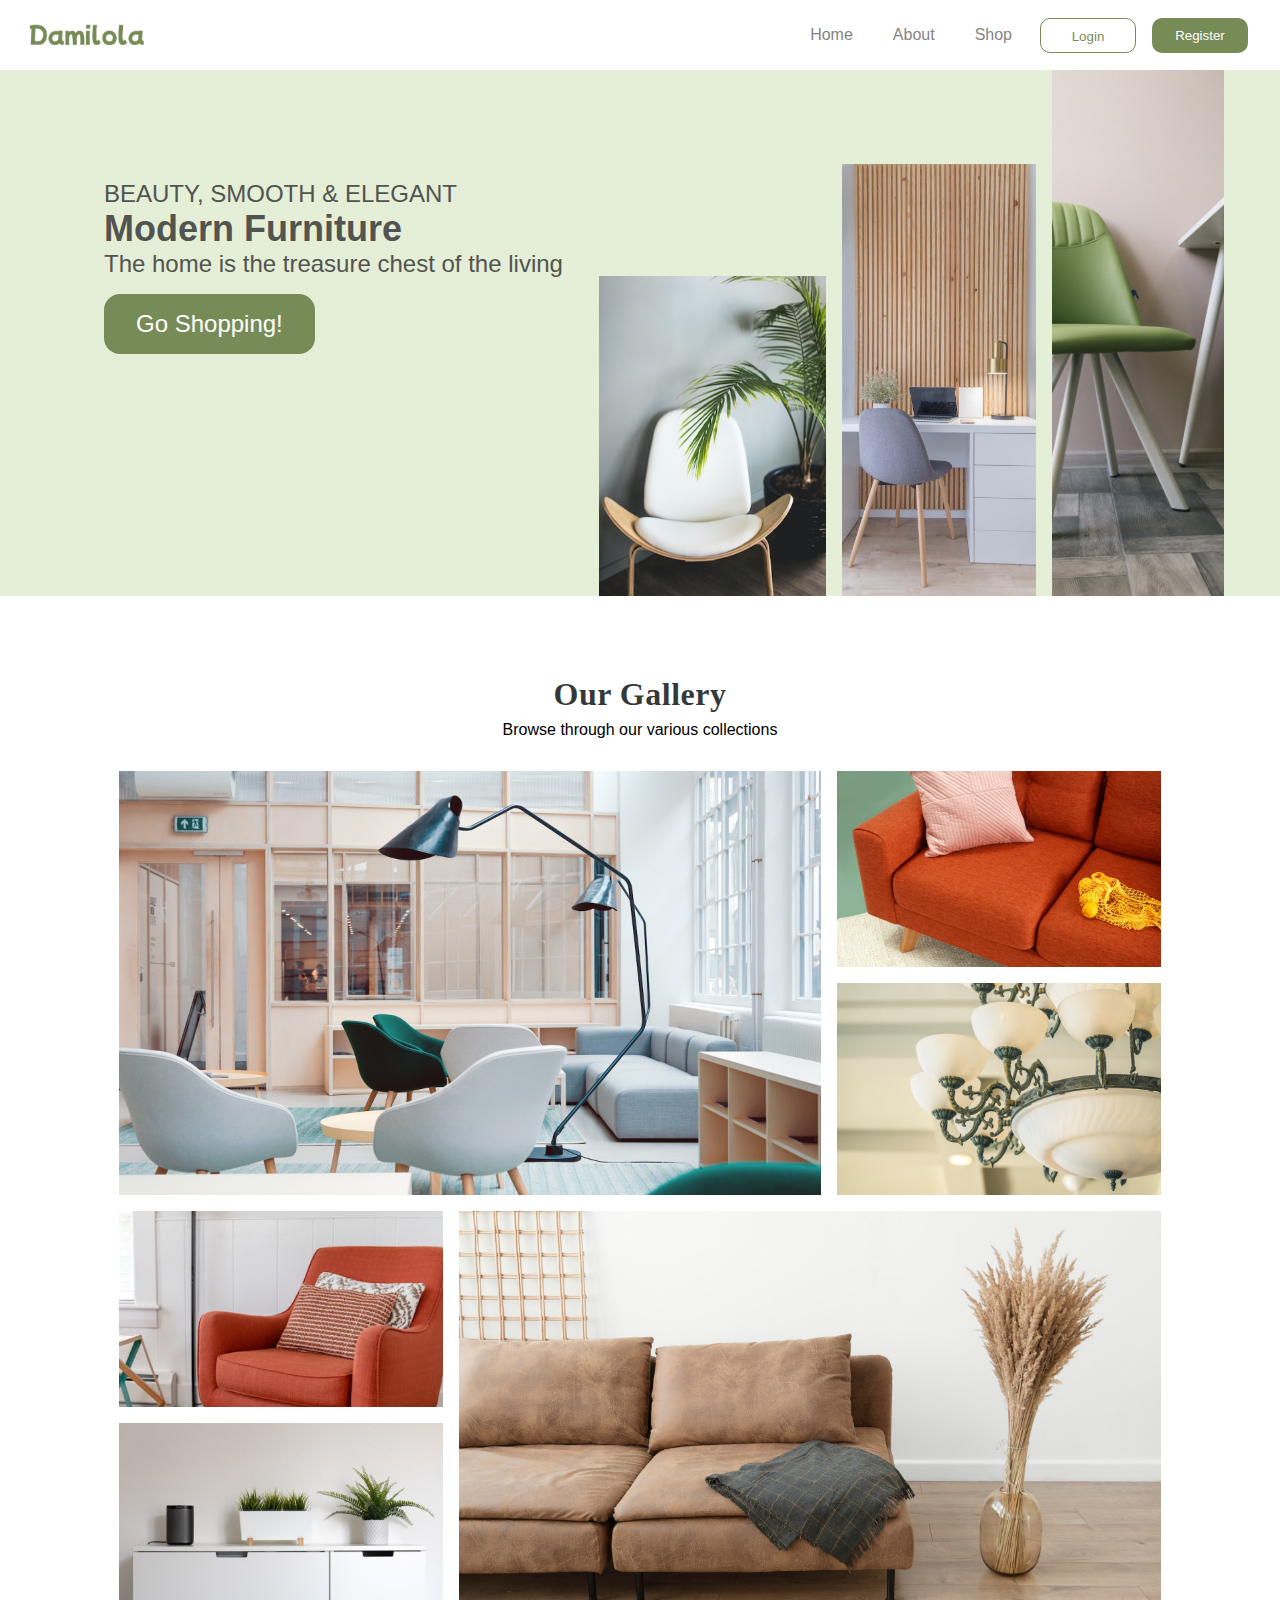
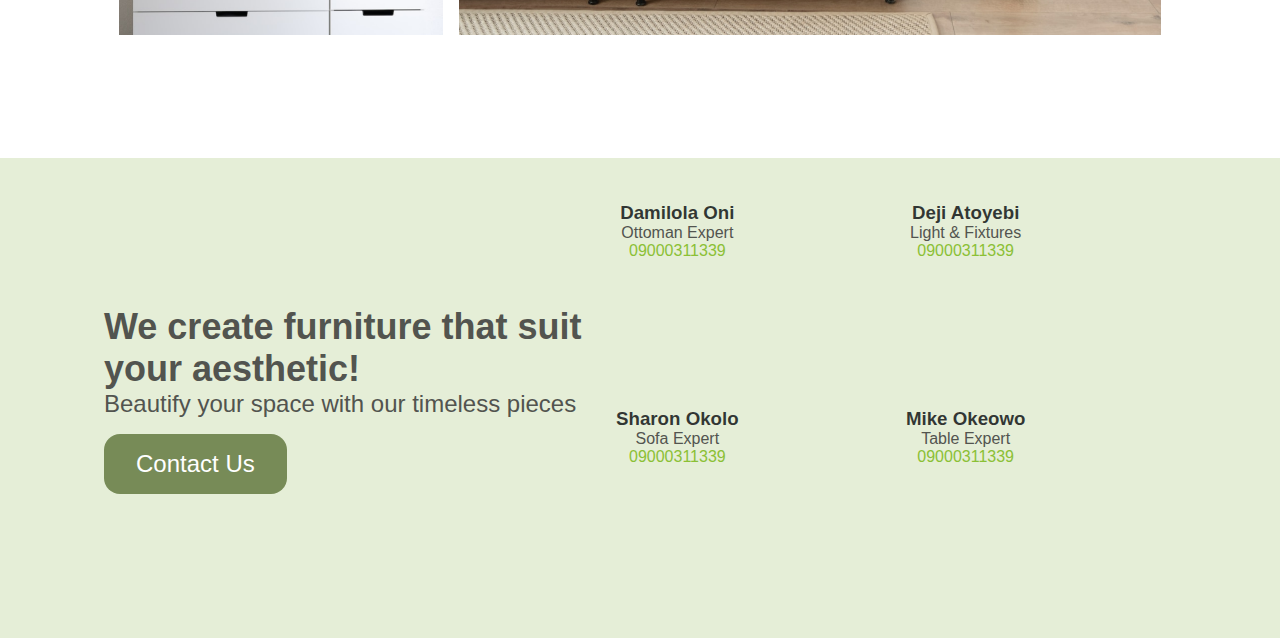
<file: index.html>
<!DOCTYPE html>
<html lang="en">

<head>
    <meta charset="UTF-8">
    <meta http-equiv="X-UA-Compatible" content="IE=edge">
    <meta name="viewport" content="width=device-width, initial-scale=1.0">
    <link rel="stylesheet" href="https://cdnjs.cloudflare.com/ajax/libs/font-awesome/6.4.0/css/all.min.css"
        integrity="sha512-iecdLmaskl7CVkqkXNQ/ZH/XLlvWZOJyj7Yy7tcenmpD1ypASozpmT/E0iPtmFIB46ZmdtAc9eNBvH0H/ZpiBw=="
        crossorigin="anonymous" referrerpolicy="no-referrer" />
    <title>HomePage</title>
    <link rel="stylesheet" href="styles.css">



</head>

<body>

    <div class="container container-nav">
        <div class="nav-bar">
            <div class="hamburger">
                <i class="fas fa-bars"></i>
            </div>

            <div class="logo"><img src="Logo (1).png"></div>

            <ul class="nav-link">
                <div class="links">
                    <li><a href="#Home">Home</a></li>
                    <li><a href="#About">About</a></li>
                    <li><a href="practice.html">Shop</a></li>
                </div>

                <!-- <li><a href="#"><i style='font-size:18px' class='fas fa-globe'></i></a></li> -->

                <div class="buttins">
                    <li><button class="nav-btn login"><a href="#">Login</a></button>
                    </li>
                    <li><button class="nav-btn register"><a href="#">Register</a></button></li>
                </div>
            </ul>

        </div>


    </div>


    <div class="container">
        <div class="hero">
            <div class="hero-text">
                <p class="tiny-p">BEAUTY, SMOOTH & ELEGANT</p>
                <h2>Modern Furniture</h2>
                <p class="big-p">The home is the treasure chest of the living</p>
                <button class="main-btn nav-btn register shop-el">Go
                    Shopping!</button>
            </div>

            <div class="hero-pics">
                <img id="hero-img1" src="hero image 1.png">
                <img id="hero-img2" src="hero image 2.png">
                <img id="hero-img3" src="hero image 3.png">
            </div>
        </div>



        <section class="showcase">
            <h2>Our Gallery</h2>
            <p class="big-p">Browse through our various collections</p>
            <div class="showcase-images">
                <div class="showcase-pics1">
                    <div class="grode">
                        <img id="showcase-img3" src="gallery rect 2.png">
                        <img id="showcase-img2" src="gallery rect 3 (2).png">
                    </div>
                    <img id="showcase-img1" src="gallery big image.png">

                </div>

                <div class="showcase-pics2">
                    <div class="grode">
                        <img id="showcase-img3" src="gallery rect 2 (1).png">
                        <img id="showcase-img2" src="gallery rect 3 (1).png">
                    </div>
                    <img id="showcase-img1" src="gallery big image (1).png">
                </div>
            </div>
        </section>
        <section class="admin-section hero">
            <div class="hero-text">
                <h2>We create furniture that suit your aesthetic!</h2>
                <p class="big-p">Beautify your space with our timeless pieces</p>
                <button class="main-btn nav-btn register shop-el">Contact Us</button>
            </div>

            <div class="admin1">

                <div class="admin-info">
                    <h3>Damilola Oni</h3>
                    <p>Ottoman Expert</p>
                    <p class="phone-no">09000311339</p>
                </div>

                <div class="admin-info">
                    <h3>Deji Atoyebi</h3>
                    <p>Light & Fixtures</p>
                    <p class="phone-no">09000311339</p>
                </div>

                <div class="admin-info">
                    <h3>Sharon Okolo</h3>
                    <p>Sofa Expert</p>
                    <p class="phone-no">09000311339</p>
                </div>
                <div class="admin-info">
                    <h3>Mike Okeowo</h3>
                    <p>Table Expert</p>
                    <p class="phone-no">09000311339</p>
                </div>
            </div>
    </div>
    </section>




    <!-- <section class="message-us">
        <div class="from">
            <h2>Drop us a message</h2>
            <form method="post" action="#">
                <label for="name" id="name" class="big-p">Name</label>

                <input type="text" name="name" id="name" class="message-input">
                <label class="big-p" id="Contact">Contact Number</label>
                <input type="text" name="Contact" id="Contact" class="message-input">
                <label class="big-p">Message</label>
                <textarea id="sms" name="sms" rows="8" cols="30"></textarea>
            </form>
        </div>

        <div class="last-img">
            <img src="hero image 4.png">
        </div>
    </section> -->

    </div>

    <script src="main.js"></script>
</body>

</html>
</file>
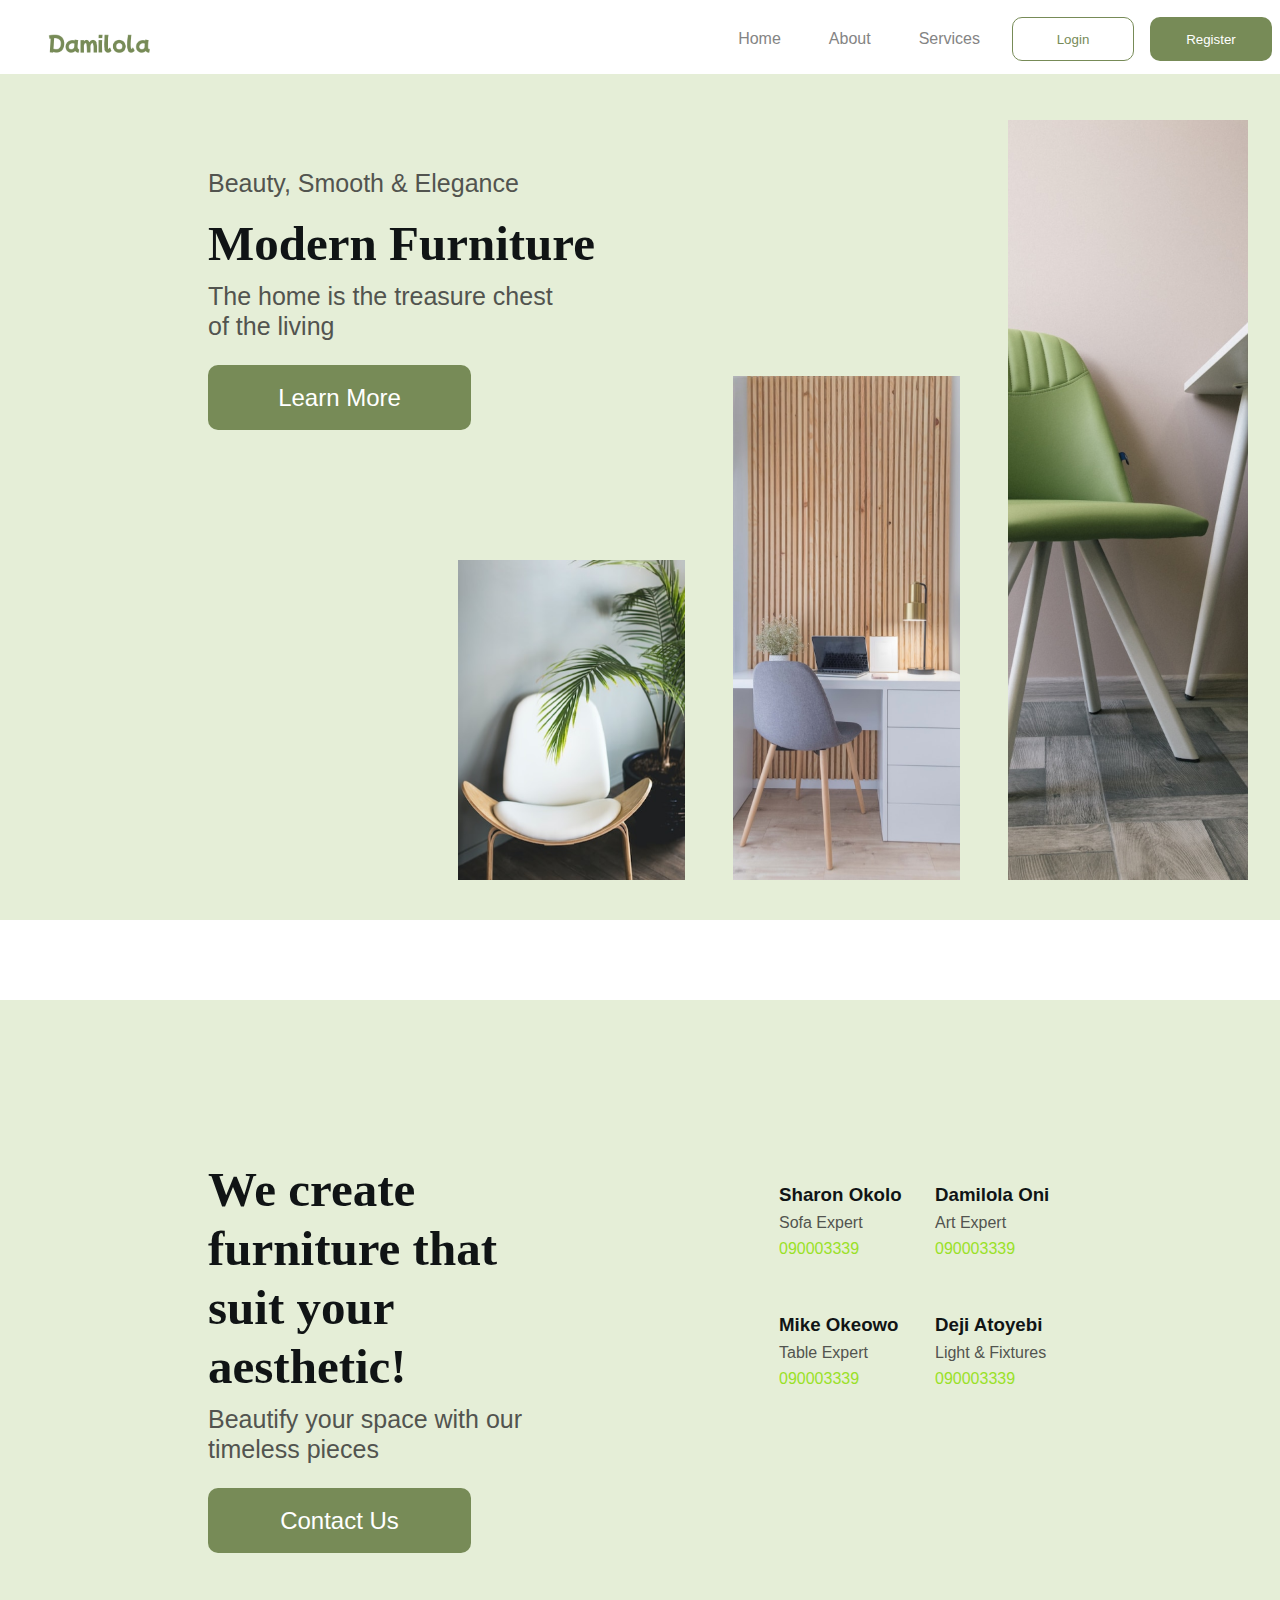
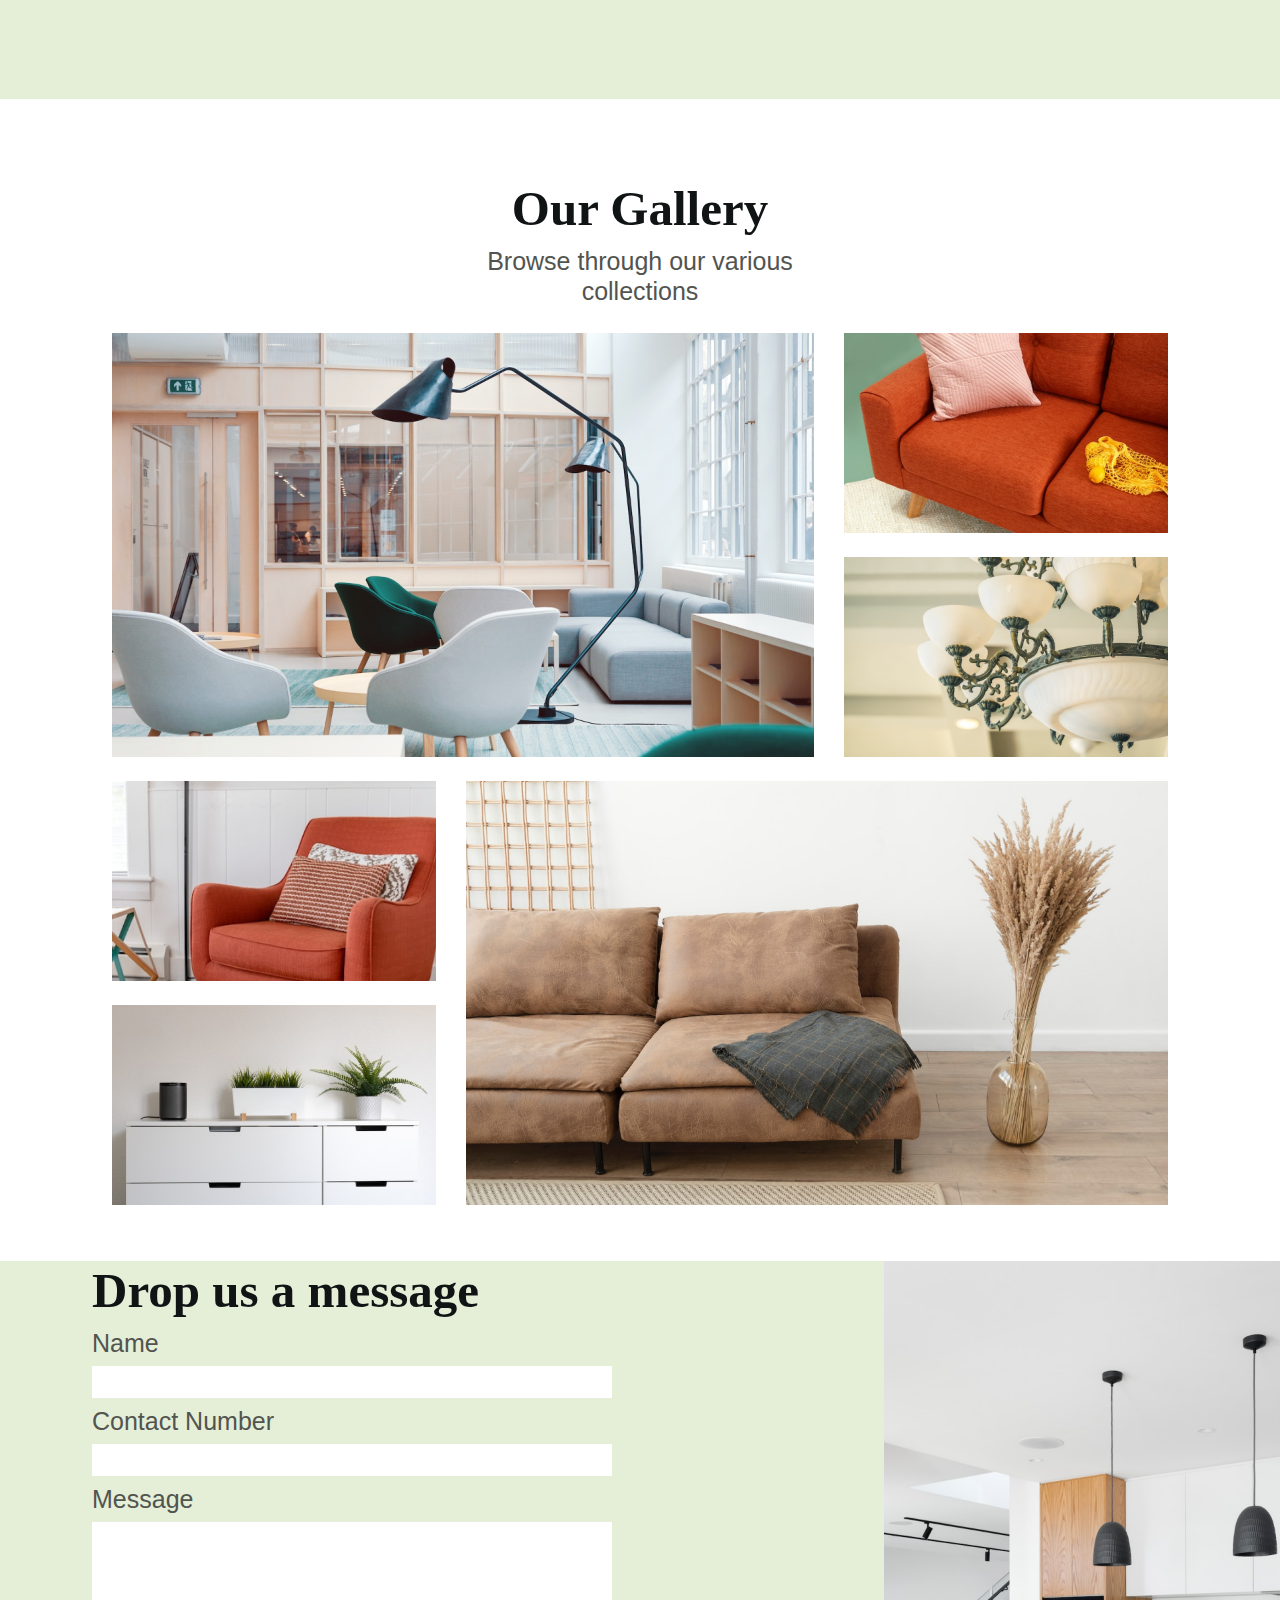
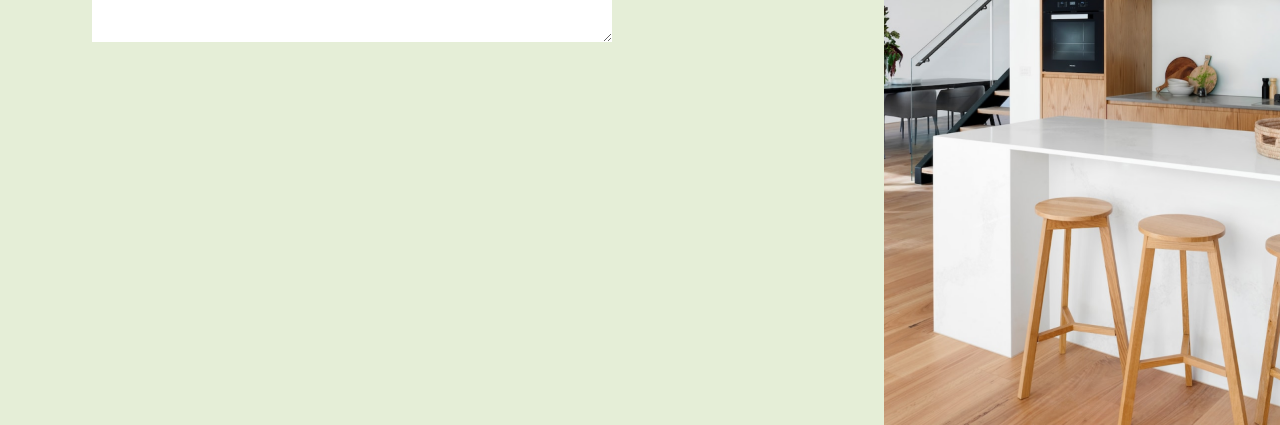
<file: Furniture/index.html>
<!DOCTYPE html>
<html lang="en">

<head>
    <meta charset="UTF-8">
    <meta http-equiv="X-UA-Compatible" content="IE=edge">
    <meta name="viewport" content="width=device-width, initial-scale=1.0">
    <title>Document</title>
    <link rel="stylesheet" href="styles.css">


</head>

<body>
    <div class="container">


        <div class="nav-bar">
            <div class="logo"><img src="Logo (1).png"></div>
            <ul class="nav-link">
                <li><a href="#Home">Home</a></li>
                <li><a href="#About">About</a></li>
                <li><a href="#Services">Services</a></li>
            </ul>
            <button class="nav-btn login"><a href="#">Login</a></button>
            <button class="nav-btn register"><a href="#">Register</a></button>
        </div>

        <div class="hero">
            <p class="tiny-p">Beauty, Smooth & Elegance</p>
            <h2>Modern Furniture</h2>
            <p class="big-p">The home is the treasure chest of the living</p>
            <button class="main-btn nav-btn register">Learn More</button>

            <div class="hero-pics">
                <img id="hero-img1" src="hero image 1.png">
                <img id="hero-img2" src="hero image 2.png">
                <img id="hero-img3" src="hero image 3.png">
            </div>
        </div>

        <section class="admin-section">
            <div id="distance">
                <h2>We create furniture that</h2>
                <h2>suit your aesthetic!</h2>
                <p class="big-p">Beautify your space with our timeless pieces</p>
                <button class="main-btn nav-btn register">Contact Us</button>
            </div>

            <div>
                <div class="admin1">

                    <span class="admin-info">
                        <h3>Sharon Okolo</h3>
                        <p>Sofa Expert</p>
                        <p class="phone-no">090003339</p>
                    </span>

                    <span class="admin-info">
                        <h3>Damilola Oni</h3>
                        <p>Art Expert</p>
                        <p class="phone-no">090003339</p>
                    </span>
                </div>
                <div class="admin1">
                    <span class="admin-info">
                        <h3>Mike Okeowo</h3>
                        <p>Table Expert</p>
                        <p class="phone-no">090003339</p>
                    </span>

                    <span class="admin-info">
                        <h3>Deji Atoyebi</h3>
                        <p>Light & Fixtures</p>
                        <p class="phone-no">090003339</p>
                    </span>
                </div>
            </div>
        </section>

        <section class="showcase">
            <h2>Our Gallery</h2>
            <p class="big-p">Browse through our various collections</p>
            <div class="tiredaf">
                <div class="showcase-pics1">
                    <div class="grode">
                        <img id="showcase-img3" src="gallery rect 2.png">
                        <img id="showcase-img2" src="gallery rect 3 (2).png">
                    </div>
                    <img id="showcase-img1" src="gallery big image.png">

                </div>

                <div class="showcase-pics2">
                    <div class="grode">
                        <img id="showcase-img3" src="gallery rect 2 (1).png">
                        <img id="showcase-img2" src="gallery rect 3 (1).png">
                    </div>
                    <img id="showcase-img1" src="gallery big image (1).png">
                </div>
            </div>
        </section>

        <section class="message-us">
            <div class="from">
                <h2>Drop us a message</h2>
                <form method="post" action="#">
                    <label for="name" id="name" class="big-p">Name</label>
                    <input type="text" name="name" id="name" class="message-input">
                    <label class="big-p" id="Contact">Contact Number</label>
                    <input type="number" name="Contact" id="Contact" class="message-input">
                    <label class="big-p">Message</label>
                    <textarea id="sms" name="sms" rows="8" cols="30"></textarea>
                </form>
            </div>

            <div class="last-img">
                <img src="hero image 4.png">
            </div>
        </section>

    </div>
</body>

</html>
</file>
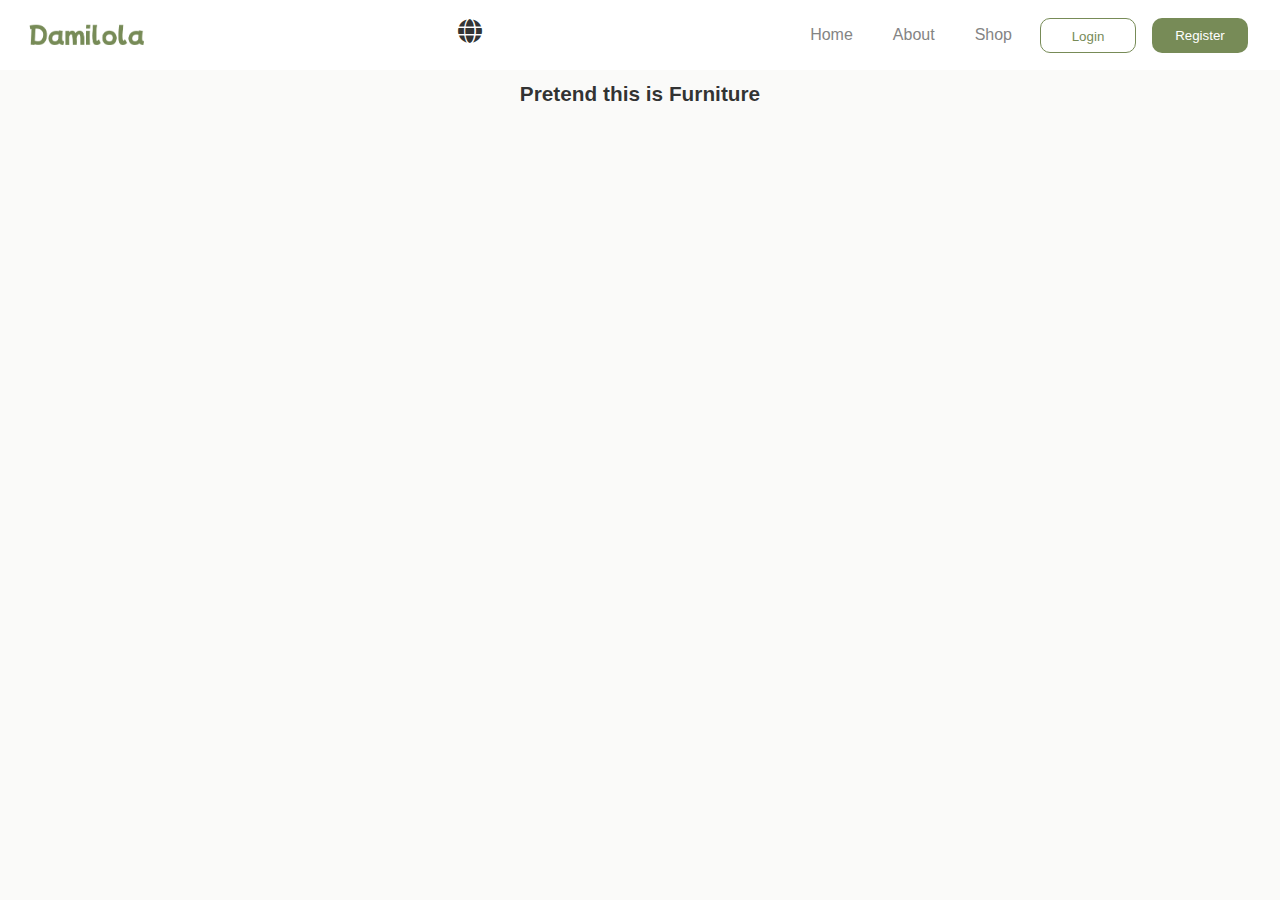
<file: practice.html>
<!DOCTYPE html>
<html lang="en">

<head>
    <meta charset="UTF-8">
    <meta http-equiv="X-UA-Compatible" content="IE=edge">
    <meta name="viewport" content="width=device-width, initial-scale=1.0">
    <link rel="stylesheet" href="https://cdnjs.cloudflare.com/ajax/libs/font-awesome/6.4.0/css/all.min.css">
    <link rel="stylesheet" href="styles.css">
    <link rel="stylesheet" href="styles2.css">

    <title>Ecommerce Page</title>
</head>

<body>

    <div class="container container-nav">
        <div class="nav-bar">
            <div class="hamburger">
                <i class="fas fa-bars"></i>
            </div>


            <div class="logo"><img src="Logo (1).png"></div>


            <div class="joint">
                <div class="money">
                    <i style='font-size:1.5rem' class='fas fa-globe'></i>
                </div>

                <div class="monies" id="myDropdown">
                    <select id="currency-selector">
                        <option value="EUR">EUR</option>
                        <option value="GBP">GBP</option>
                        <option value="CAD">CAD</option>
                        <option value="NGN">NGN</option>
                        <option value="USD">USD</option>


                    </select>
                </div>
            </div>
            <ul class="nav-link">
                <div class="links">
                    <li><a href="index.html">Home</a></li>
                    <li><a href="#About">About</a></li>
                    <li><a href="practice.html">Shop</a></li>
                </div>


                <div class="buttins">


                    <button class="nav-btn login"><a href="#">Login</a></button>
                    <button class="nav-btn register"><a href="#">Register</a></button>
                </div>
            </ul>
        </div>
    </div>

    <div class="container">
        <section id="product1" class="section-p1">
            <h2 class="heado">Pretend this is Furniture</h2>

            <div id="cards">

            </div>
        </section>

    </div>


    <script src="script.js"></script>
</body>

</html>
</file>
<file: styles.css>
* {
  border-style: none;
  margin: 0;
  padding: 0;
  box-sizing: border-box;
}

:root {
  --bg-color: #fff;
  --nav-bar-color: #848484;
  --primary-color: #778b57;
  --secondary-color: #abc87d4f;
  --heading-color: #101415da;
  --text-color: #52544f;
  --accent-color: #8bc035;
}

body {
  font-family: "Poppins", Arial, Helvetica, sans-serif;
}

.container {
  width: 100%;
  max-width: 1440px;
  margin: auto;
}

.container-nav {
  padding: 16px 24px;
}

.nav-bar {
  display: flex;
  justify-content: space-between;
  align-items: center;
  padding: 8px 24px;
 position: fixed;
  top: 0;
  left: 0;
  right: 0;
  background: white !important; }

.logo img {
  height: 50px;
  width: auto;
}

.nav-link {
  display: flex;
  list-style: none;
  margin: 0;
  padding: 0;
  align-items: center;
  justify-content: center;
}

.links li {
  padding: 0 20px;
}

.hamburger {
  display: none;
  cursor: pointer;
  margin-right: 20px;
}

.nav-link a {
  text-decoration: none;
  color: var(--nav-bar-color);
  text-decoration: none;
}

.nav-btn {
  border: none;
  background-color: transparent;
  cursor: pointer;
}
.nav-bar li a:hover {
  color: var(--heading-color);
}
.nav-btn {
  width: 96px;
  height: 35px;
  margin: 0px 8px;
  padding: 10px 20px;
  border-radius: 10px;
}

.login {
  color: var(--heading-color);
}

.register {
  color: #fff;
}

.nav-btn a {
  text-decoration: none;
}

.login {
  background: var(--bg-color);
  border: 1.5px solid var(--primary-color);
}
.login a {
  color: var(--primary-color);
}

.nav-btn.register {
  background: var(--primary-color);
  color: white;
}
.register a {
  color: white;
}
button:hover {
  background: #a2c36e;
}
button:active {
  background: #1a2607;
}
.links,
.buttins {
  display: flex;
}

/*body section*/
/*HERO*/

.main-btn {
  margin: 1rem 0;
  height: fit-content;
  width: fit-content;
  border-radius: 1rem;
  padding: 1rem 2rem;
  font-size: 1.5rem;
  font-weight: 400;
}

.hero {
  display: flex;
  height: fit-content;
  padding-top: 10rem;
  background: var(--secondary-color);
  justify-content: space-around;
  padding: 20px 104px 0 104px;
  width: 100%;
}

.hero-pics {
  display: flex;
  align-items: flex-end;
  gap: 1rem;
  width: fit-content;
  align-items: first baseline;
}

.hero-pics img {
  max-width: 100%;
  object-fit: cover;
}

#hero-img1 {
  max-height: 20rem;
}

#hero-img2 {
  max-height: 27rem;
}

#hero-img3 {
  max-height: 34rem;
}
.hero-text {
  color: var(--text-color);
  font-size: 1.5rem;
  font-weight: 500;
  display: flex;
  flex-direction: column;
  margin: 8rem 0;
  width: 50%;
}

.tiny-p,
.big-p {
  width: auto;
}

/*admin*/
.admin-section {
  margin-top: 80px;
}

.admin1 {
  display: flex;
  flex-wrap: wrap;
  justify-content: space-between;
  margin: 1.5rem  0;
}

.admin-info {
  flex-grow: 0;
  flex-shrink: 0;
  flex-basis: 50%;
  text-align: center;
  justify-content: center;
  align-items: center;
}
.admin-info h3,
p {
  width: 156px;
}

h3 {
  color: var(--heading-color);
}
.admin-info p {
  color: var(--text-color);
}
.admin-info .phone-no {
  color: var(--accent-color);
}
.admin-info .phone-no {
  color: var(--accent-color);
}
/*SHOWCASE SECTION*/

.showcase {
  margin: 5rem auto;
  text-align: center;
  height: 62.625rem;
}

.showcase p {
  margin: auto;
  text-align: center;
  padding-top: 0.5rem;
}

.showcase h2 {
  color: var(--heading-color);
  font-family: Noto Serif;
  font-size: 2rem;
  font-weight: 600;
  letter-spacing: 0.5px;
}

.showcase-images {
  display: flex;
  flex-direction: column;
  align-items: center;
  height: fit-content;
  margin-top: 2rem;
}

.showcase-pics1 {
  display: flex;
  flex-direction: row-reverse;
  justify-content: center;
  align-items: center;
  gap: 1rem;
  width: 100%;
  height: fit-content;
  padding-bottom: 1rem;
}

.showcase-pics2 {
  display: flex;
  justify-content: center;
  align-items: center;
  gap: 1rem;
  width: 100%;
  height: fit-content;
}

#showcase-img1 {
  height: 26.5rem;
  width: 43.875rem;
}

#showcase-img2,
#showcase-img3 {
  height: 13.25rem;
  width: 20.25rem;
}

.grode {
  display: flex;
  flex-direction: column;
}

#showcase-img3 {
  padding-bottom: 1rem;
}

.message-us {
  display: flex;
  background: var(--secondary-color);
  margin-top: 80px;
  height: 764px;
  justify-content: flex-end;
}

form {
  display: flex;
  flex-direction: column;
  width: 520px;
  padding-right: 137px;
}

.from {
  margin-left: 192px;
  padding-right: 136px;
}
input {
  height: 32px;
}

.last-img img {
  height: 764px;
  width: 396px;
}

/*RESPONSIVENESS*/

@media screen and (max-width: 768px) {
  /* .nav-link {
    flex-direction: column;
    align-items: center;
    justify-content: center;
  } */

  .nav-link {
    display: none;
    flex-direction: row-reverse;
    justify-content: space-between;

    position: absolute;
    top: 70px;
    left: 0;
    background-color: #fff;
    padding: 10px;
    width: 100%;
    align-items: flex-start;
  }

  .nav-link.show {
    display: flex;
  }
  .hamburger i {
    font-size: 1.5rem;
  }

  .nav-link li {
    margin-left: 0;
    margin-bottom: 10px;
  }

  .buttins,
  .links {
    flex-direction: column;
  }

  .hamburger {
    display: block;
  }

  .main-btn {
    margin: 1rem 0;
    height: fit-content;
    width: fit-content;
    border-radius: 1rem;
    padding: 0.8rem 1rem;
    font-size: 1.3rem;
    font-weight: 200;
  }

  .hero {
    align-items: center;
    padding: 0 24px;
  }

  .hero-pics {
    width: 100%;
    flex-direction: row;
    align-items: first baseline;
    gap: 1.5rem;
  }

  #hero-img1 {
    max-height: 10rem;
  }

  #hero-img2 {
    max-height: 17rem;
  }

  #hero-img3 {
    max-height: 20rem;
  }
  .hero-text {
    color: var(--text-color);
    font-size: 1.5rem;
    font-weight: 500;
    display: flex;
    flex-direction: column;
    margin: 1rem 0;
    width: 50%;
  }

  .hero-text h2 {
    color: var(--heading-color);
    font-family: Noto Serif;
    font-size: 2rem;
    font-weight: 600;
  }
  .tiny-p {
    font-size: 1rem;
    font-weight: 550;
  }
  .big-p {
    padding-top: 8px;
    font-size: 1.2rem;

    width: auto;
  }

  /*Admin*/

  .admin-section {
    margin-top: 60px;
  }

  .admin1 {
    display: flex;
    flex-wrap: wrap;
    width: 30%;
  }

  .admin-info {
    padding: 0 0 0.5rem 0;
    flex-grow: 0;
    flex-shrink: 0;
    flex-basis: 100%;
    margin: 16px 0;
  }
}

/*580px screen size*/

@media screen and (max-width: 580px) {
  .logo img {
    height: 40px;
    width: auto;
  }
  .nav-link {
    display: none;
    flex-direction: row;
    justify-content: space-between;
    position: absolute;
    top: 60px;
    left: 0;
    background-color: #fff;
    width: 100%;
    align-items: flex-start;
  }

  .nav-link .buttins .register {
    display: none;
  }

  .links {
    flex-direction: column;
  }

  .nav-link.show {
    display: flex;
  }
  .hamburger i {
    font-size: 1.5rem;
  }

  .nav-link li {
    margin-left: 0;
    margin-bottom: 10px;
  }

  .hamburger {
    display: block;
  }

  .main-btn {
    margin: auto;
    margin-top: 1.3rem;
    height: fit-content;
    width: fit-content;
    border-radius: 0.5rem;
    padding: 1rem;
    font-size: 1.3rem;
    font-weight: 400;
  }

  .main-btn:active {
    background: var(--accent-color);
  }
  .hero {
    flex-direction: column;
    align-items: center;
    padding: 0 24px;
    padding-top: 1rem;
  }

  .hero-pics {
    width: 100%;
    flex-direction: row;
    align-items: first baseline;
    justify-content: center;
    gap: 2rem;
  }

  #hero-img1 {
    max-height: 10rem;
  }

  #hero-img2 {
    max-height: 13rem;
  }

  #hero-img3 {
    max-height: 15rem;
  }

  .hero-text {
    color: var(--text-color);
    font-size: 1.5rem;
    font-weight: 500;
    display: flex;
    flex-direction: column;
    margin: 2.5rem 0;
    width: 100%;
    text-align: center;
  }

  .hero-text h2 {
    color: var(--heading-color);
    font-family: Noto Serif;
    font-size: 1.8rem;
    font-weight: 600;
    letter-spacing: 0.5px;
  }

  .tiny-p {
    font-size: 0.8rem;
    font-weight: 550;
    padding-bottom: 0.3rem;
  }

  .big-p {
    padding-top: 8px;
    font-size: 1.1rem;
    width: auto;
  }

  /*Admin*/

  .admin-section {
    margin-top: 30px;
  }

  .admin-section h2 {
    font-size: 1.8rem;
  }

  @media screen and (max-width: 580px) {
    .admin1 {
      display: grid;
      grid-template-columns: repeat(2, 1fr);
      grid-template-rows: repeat(2, auto);
      grid-gap: 8px;
      width: 100%;
    }

    .admin-info {
      margin: 0;
      box-sizing: border-box;
    }
  }


/*SHOWCASE*/

@media (max-width: 768px) {
  .showcase {
    margin: 3rem auto;
    height: auto;
  }

  .showcase-images {
    margin-top: 1rem;
  }

  .showcase-pics1,
  .showcase-pics2 {
    flex-direction: column;
    gap: 1rem;
    align-items: center;
    padding-bottom: 1rem;
    width: 90%;
  }

  #showcase-img1 {
    width: 100%;
  }

  #showcase-img2,
  #showcase-img3 {
    width: 100%;
  }
}

/*MEDIA QUERY 580PX*/

@media (max-width: 580px) {
  .showcase {
    height: auto;
  }

  .showcase-images {
    margin-top: 1rem;
    justify-content: center;
    align-items: center;
  }

  .showcase-pics1,
  .showcase-pics2 {
    flex-direction: column;
    align-items: center;
    padding-bottom: 1rem;
    width: 90%;
    height: min-content;
  }

  #showcase-img1 {
    width: 90%;
    height: min-content;
  }

  #showcase-img2,
  #showcase-img3 {
    width: 90%;
    height: min-content;
  }

  .showcase p {
    font-size: 1.15rem;
  }

  .showcase h2 {
    font-size: 1.8rem;
  }
  #showcase-img3,
  #showcase-img2 {
    margin: auto;
  }
  #showcase-img1 {
    margin: auto;
  }
}
</file>
<file: Furniture/styles.css>
* {
  border-style: none;
  margin: 0;
  padding: 0;
}

:root {
  --bg-color: #fff;
  --nav-bar-color: #848484;
  --primary-color: #778b57;
  --secondary-color: #abc87d4f;
  --heading-color: #101415;
  --text-color: #52544f;
  --accent-color: #9ae128;
}

body {
  font-family: "Poppins", Arial, Helvetica, sans-serif;
}

.container {
  background-color: var(--bg-color);

  overflow: hidden;
}

.logo img {
  width: 111px;
  height: 44px;
  top: 16px;
  left: 44px;
  padding: 4px 0;
  position: absolute;
}
.nav-bar {
  width: 100%;
  position: fixed;
  z-index: 1;
  height: 70px;
  top: 0px;
  display: flex;
  justify-content: flex-end;
  align-items: center;
  background: inherit;
  background-color: var(--bg-color) !important;
  padding: 4px 0 0 0;
}

.nav-bar ul {
  display: flex;
  list-style: none;
}

.nav-bar li {
  padding: 0px 24px;
}
.nav-bar li a {
  color: var(--nav-bar-color);
  text-decoration: none;
}

.nav-bar li a:hover {
  color: var(--heading-color);
}
.nav-btn {
  height: 44px;
  width: 122px;
  border-radius: 10px;
  margin: 0px 8px;
}
.nav-btn a {
  text-decoration: none;
}

.login {
  background: var(--bg-color);
  border: 1.5px solid var(--primary-color);
}
.login a {
  color: var(--primary-color);
}

.register {
  background: var(--primary-color);
  color: var(--bg-color);
}
.register a {
  color: var(--bg-color);
}

.main-btn {
  padding-left: 0px;
  margin: 8px 0;
  height: 65px;
  width: 263px;
  border-radius: 10px;
  padding: 6px 16px 6px 16px;
  font-size: 24px;
  font-weight: 400;
  line-height: 38px;
  letter-spacing: 0em;
}
.hero {
  background: var(--secondary-color);
  height: 760px;
  padding: 160px 208px 0 208px;
}

.tiny-p,
.big-p {
  margin: 8px 0;
  color: var(--text-color);
  font-size: 25px;
  font-weight: 500;
  line-height: 30px;
  width: 347px;
}

h2 {
  color: var(--heading-color);
  font-family: Noto Serif;
  font-size: 49px;
  font-weight: 600;
  line-height: 59px;
}

.hero-pics {
  display: flex;
  align-items: flex-end;
  padding: 0px;
  gap: 48px;

  position: absolute;
  width: 790px;
  height: 760px;
  left: 458px;
  top: 120px;
}

#hero-img1 {
  height: 320px;
  width: 227px;
  top: 440px;
}

#hero-img2 {
  height: 504px;
  width: 227px;
  left: 275px;
  top: 256px;
}

#hero-img3 {
  height: 760px;
  width: 240px;
  left: 550px;
  border-radius: 0px;
}

.admin-section {
  padding: 160px 208px 0 208px;
  background: var(--secondary-color);
  margin-top: 80px;
  height: 539px;
  display: flex;
  justify-content: space-between;
}

.admin1 {
  display: flex;
  justify-content: space-between;
  padding: 24px;
  margin-left: 200px;
}

.admin-info h3,
p {
  width: 156px;

  padding-bottom: 8px;
}

h3 {
  color: var(--heading-color);
}
.admin-info p {
  color: var(--text-color);
}
.admin-info .phone-no {
  color: var(--accent-color);
}

.showcase {
  margin: 80px 0;
  text-align: center;
  height: 1002px;
}

.showcase p {
  margin: auto;
  text-align: center;
  padding-top: 8px;
}

.tiredaf {
  margin-top: 40px;
  display: flex;
  flex-direction: column;
  justify-content: center;
  align-items: center;
  padding: 0px;
  gap: 24px;
  position: absolute;
  height: 872px;
  left: 192px;
  right: 192px;
  top: 1893px;
}

.showcase-pics1 {
  display: flex;
  flex-direction: row-reverse;
  justify-content: center;
  align-items: center;
  padding: 0px;
  gap: 30px;
  width: 1056px;
  height: 424px;
}
.showcase-pics2 {
  display: flex;
  justify-content: center;
  align-items: center;
  padding: 0px;
  gap: 30px;
  width: 1056px;
  height: 424px;
}

#showcase-img1 {
  height: 424px;
  width: 702px;
}

#showcase-img2,
#showcase-img3 {
  height: 200px;
  width: 324px;
  display: flex;
  flex-direction: column;
}

#showcase-img3 {
  padding-bottom: 24px;
}

.message-us {
  display: flex;
  background: var(--secondary-color);
  margin-top: 80px;
  height: 764px;
  justify-content: flex-end;
}

form {
  display: flex;
  flex-direction: column;
  width: 520px;
  padding-right: 136px;
}

.from {
  margin-left: 192px;
  padding-right: 136px;
}
input {
  height: 32px;
}

.last-img img {
  height: 764px;
  width: 396px;
}
</file>
<file: styles2.css>
/* PAGE TWO */
* {
  font-family: "Poppins", Arial, Helvetica, sans-serif;

  color: #0d0f0fda;
}
#product1 {
  padding-top: 50px;
  text-align: center;
}

body {
  background: hsl(83, 8%, 98%);
}
.hidden {
  display: none;
}

.heado {
  padding-bottom: 24px;
  font-weight: 550;
  color: #0d0f0fda;
  font-size: 1.3rem;
}

.card {
  width: 23%;
  min-width: 250px;
  padding: 4px 24px;
  border: 1px solid #cce7d0;
  border-radius: 25px;
  cursor: pointer;
  box-shadow: 20px 20px 30px rgba(0, 0, 0, 0.02);
  margin: 15px 0;
  transition: 0.2s ease;
  display: flex;
  flex-direction: column;
  justify-content: center;
  align-items: center;
}

@media screen and (max-width: 580px) {
  .card {
    width: 40%;
    min-width: 150px;
  }
}
.card:hover {
  box-shadow: 20px 20px 30px hsla(83, 47%, 80%, 0.356);
}

.card .description {
  padding: 10px 0;
}
#product1 .card .description {
  color: #606063;
  font-size: 12px;
}
#product1 .card .title {
  padding-top: 7px;
  color: #1a1a1a;
  font-size: 14px;
}
/* 
#product1 .card .des i {
  font-size: 12px;
  color: rgb(243, 181, 25);
} */

/* #product1 .pro .cart {
  width: 40px;
  height: 40px;
  line-height: 40px;
  border-radius: 50px;
  background-color: #e8f6ea;
  font-weight: 500;
  color: #088178;
  border: 1px solid #cce7d0;
  position: absolute;
  bottom: 20px;
  right: 10px;
} */

.card .price {
  padding-top: 7px;
  font-size: 0.5rem;
  color: #56830d;
}

.price {
  font-size: 0.8rem;
  font-weight: 600;
  padding-bottom: 4px;
}

.category {
  font-size: 0.9rem;
  padding-top: 1rem;
  text-transform: capitalize;
  font-weight: 600;
}

.title {
  font-weight: 500;
  padding-bottom: 1rem;
  letter-spacing: 0.5px;
  line-height: 120%;
}

#cards {
  display: flex;
  flex-direction: row;
  justify-content: space-between;
  padding: 0 16px;
  flex-wrap: wrap;
}

#cards .card {
  margin: 8px;
  height: auto;
}
#cards img {
  max-width: 80%;
  max-height: 80%;
  width: auto;
  height: auto;
  object-fit: contain;
}

/*currency style*/

.joint {
  display: flex;
  flex-direction: column;
  justify-content: center;
  align-items: center;
}

.joint .money {
  padding-bottom: 8px;
}

select {
  font-size: 1rem;
}

/* 
.monies {
  display: none;
}

.money:hover + .monies {
  display: block;
} */

select,
option {
  padding: 8px;
}

/*RESPONSIVENESS*/

@media screen and (max-width: 768px) {
  .nav-link {
    display: none;
    flex-direction: row-reverse;
    justify-content: space-between;

    position: absolute;
    top: 70px;
    left: 0;
    background-color: #fff;
    padding: 10px;
    width: 100%;
    align-items: flex-start;
  }

  .nav-link.show {
    display: flex;
  }
  .hamburger i {
    font-size: 1.5rem;
  }

  .nav-link li {
    margin-left: 0;
    margin-bottom: 10px;
  }

  .buttins,
  .links {
    flex-direction: column;
  }

  .hamburger {
    display: block;
  }

  .main-btn {
    margin: 1rem 0;
    height: fit-content;
    width: fit-content;
    border-radius: 1rem;
    padding: 0.8rem 1rem;
    font-size: 1.3rem;
    font-weight: 200;
  }

  .hero {
    align-items: center;
    padding: 0 24px;
    padding-top: 5rem;
  }

  .hero-pics {
    width: 100%;
    flex-direction: row;
    align-items: first baseline;
    gap: 1.5rem;
  }

  #hero-img1 {
    max-height: 10rem;
  }

  #hero-img2 {
    max-height: 17rem;
  }

  #hero-img3 {
    max-height: 20rem;
  }
  .hero-text {
    color: var(--text-color);
    font-size: 1.5rem;
    font-weight: 500;
    display: flex;
    flex-direction: column;
    margin: 1rem 0;
    width: 50%;
  }

  .hero-text h2 {
    color: var(--heading-color);
    font-family: Noto Serif;
    font-size: 2rem;
    font-weight: 600;
  }
  .tiny-p {
    font-size: 1rem;
    font-weight: 550;
  }
  .big-p {
    padding-top: 8px;
    font-size: 1.2rem;

    width: auto;
  }
}

/*580px screen size*/

@media screen and (max-width: 580px) {
  .logo img {
    height: 40px;
    width: auto;
  }
  .nav-link {
    display: none;
    flex-direction: row;
    justify-content: space-between;
    position: absolute;
    top: 70px;
    left: 0;
    background-color: #fff;
    width: 100%;
    align-items: flex-start;
  }

  .buttins {
    display: none;
  }
  .links {
    flex-direction: column;
  }

  .nav-link.show {
    display: flex;
  }
  .hamburger i {
    font-size: 1.5rem;
  }

  .nav-link li {
    margin-left: 0;
    margin-bottom: 10px;
  }

  .hamburger {
    display: block;
  }

  .main-btn {
    margin: auto;
    margin-top: 1.3rem;
    height: fit-content;
    width: fit-content;
    border-radius: 0.5rem;
    padding: 0.5rem;
    font-size: 1rem;
    font-weight: 400;
  }

  .hero {
    flex-direction: column;
    align-items: center;
    padding: 0 24px;
    padding-top: 1rem;
  }

  .hero-pics {
    width: 100%;
    flex-direction: row;
    align-items: first baseline;
    justify-content: center;
    gap: 2rem;
  }

  #hero-img1 {
    max-height: 10rem;
  }

  #hero-img2 {
    max-height: 13rem;
  }
  #hero-img3 {
    max-height: 15rem;
  }
  .hero-text {
    color: var(--text-color);
    font-size: 1.5rem;
    font-weight: 500;
    display: flex;
    flex-direction: column;
    margin: 2rem 0;
    width: 100%;
    text-align: center;
  }

  .hero-text h2 {
    color: var(--heading-color);
    font-family: Noto Serif;
    font-size: 1.6rem;
    font-weight: 600;
  }
  .tiny-p {
    font-size: 0.8rem;
    font-weight: 550;
  }
  .big-p {
    padding-top: 8px;
    font-size: 1.1rem;
    width: auto;
  }
}
</file>
